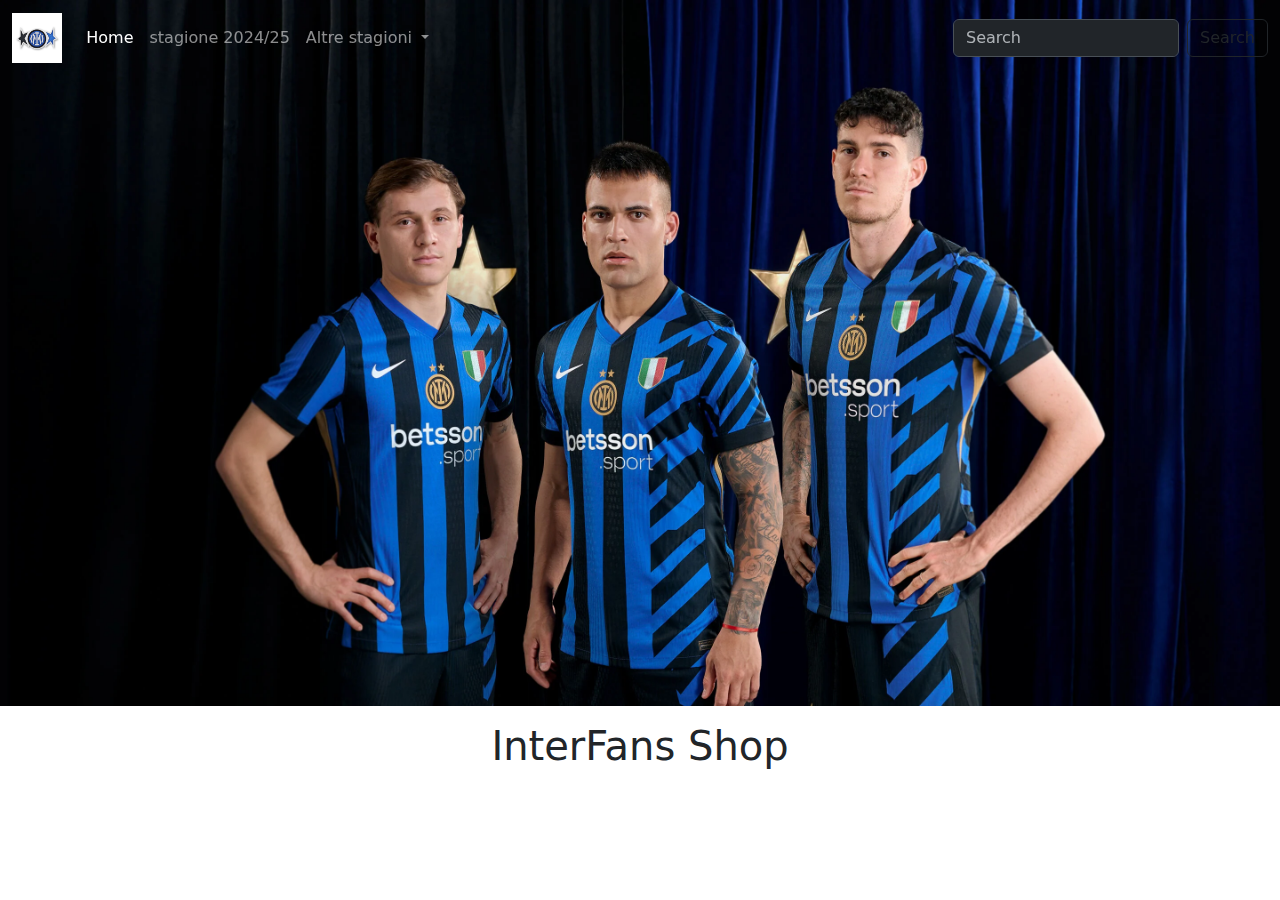
<file: index.html>
<!doctype html>
<html lang="en">
  <head>
    <meta charset="utf-8">
    <meta name="viewport" content="width=device-width, initial-scale=1">
    <title>InterFans Shop</title>
    <link href="https://cdn.jsdelivr.net/npm/bootstrap@5.3.3/dist/css/bootstrap.min.css" rel="stylesheet" integrity="sha384-QWTKZyjpPEjISv5WaRU9OFeRpok6YctnYmDr5pNlyT2bRjXh0JMhjY6hW+ALEwIH" crossorigin="anonymous">
  <link rel="stylesheet" href="assets/style.css">
</head>
  <body>
    <header class="bg-primary">
        <nav class="navbar navbar-expand-lg bg-body-primary position-fixed z-1" data-bs-theme="dark">
            <div class="container-fluid">
              <a class="navbar-brand logoNav " href="#"><img class="w-100" src="assets/images/23L034U44403_01.webp" alt=""></a>
              <button class="navbar-toggler" type="button" data-bs-toggle="collapse" data-bs-target="#navbarSupportedContent" aria-controls="navbarSupportedContent" aria-expanded="false" aria-label="Toggle navigation">
                <span class="navbar-toggler-icon"></span>
              </button>
              <div class="collapse navbar-collapse" id="navbarSupportedContent">
                <ul class="navbar-nav me-auto mb-2 mb-lg-0">
                  <li class="nav-item">
                    <a class="nav-link active" aria-current="page" href="#">Home</a>
                  </li>
                  <li class="nav-item">
                    <a class="nav-link" href="#">stagione 2024/25</a>
                  </li>
                  <li class="nav-item dropdown">
                    <a class="nav-link dropdown-toggle" href="#" role="button" data-bs-toggle="dropdown" aria-expanded="false">
                      Altre stagioni
                    </a>
                    <ul class="dropdown-menu">
                      <li><a class="dropdown-item" href="#">Stagione 2023/24</a></li>
                      <li><a class="dropdown-item" href="#">Stagione 2022/23</a></li>
                      <li><hr class="dropdown-divider"></li>
                      <li><a class="dropdown-item" href="#">Stagioni Precedenti</a></li>
                    </ul>
                  </li>
                 
                </ul>
                <form class="d-flex" role="search">
                  <input class="form-control me-2" type="search" placeholder="Search" aria-label="Search">
                  <button class="btn btn-outline-dark" type="submit">Search</button>
                </form>
              </div>
            </div>
          </nav>
          <img class="w-100 position-relative z-0" src="assets/images/DESKTOP_SLIDER_HOME_KIT_24-25.webp" alt="">
    </header>
    <main>
        <h1 class="text-center m-3" >InterFans Shop</h1>
        <div class="container">
            <div class="row" id="items-row">

            </div>
        </div>

    </main>
    
    <script src="https://cdn.jsdelivr.net/npm/bootstrap@5.3.3/dist/js/bootstrap.bundle.min.js" integrity="sha384-YvpcrYf0tY3lHB60NNkmXc5s9fDVZLESaAA55NDzOxhy9GkcIdslK1eN7N6jIeHz" crossorigin="anonymous"></script>
  <script src="assets/script.js"></script>
</body>
</html>
</file>
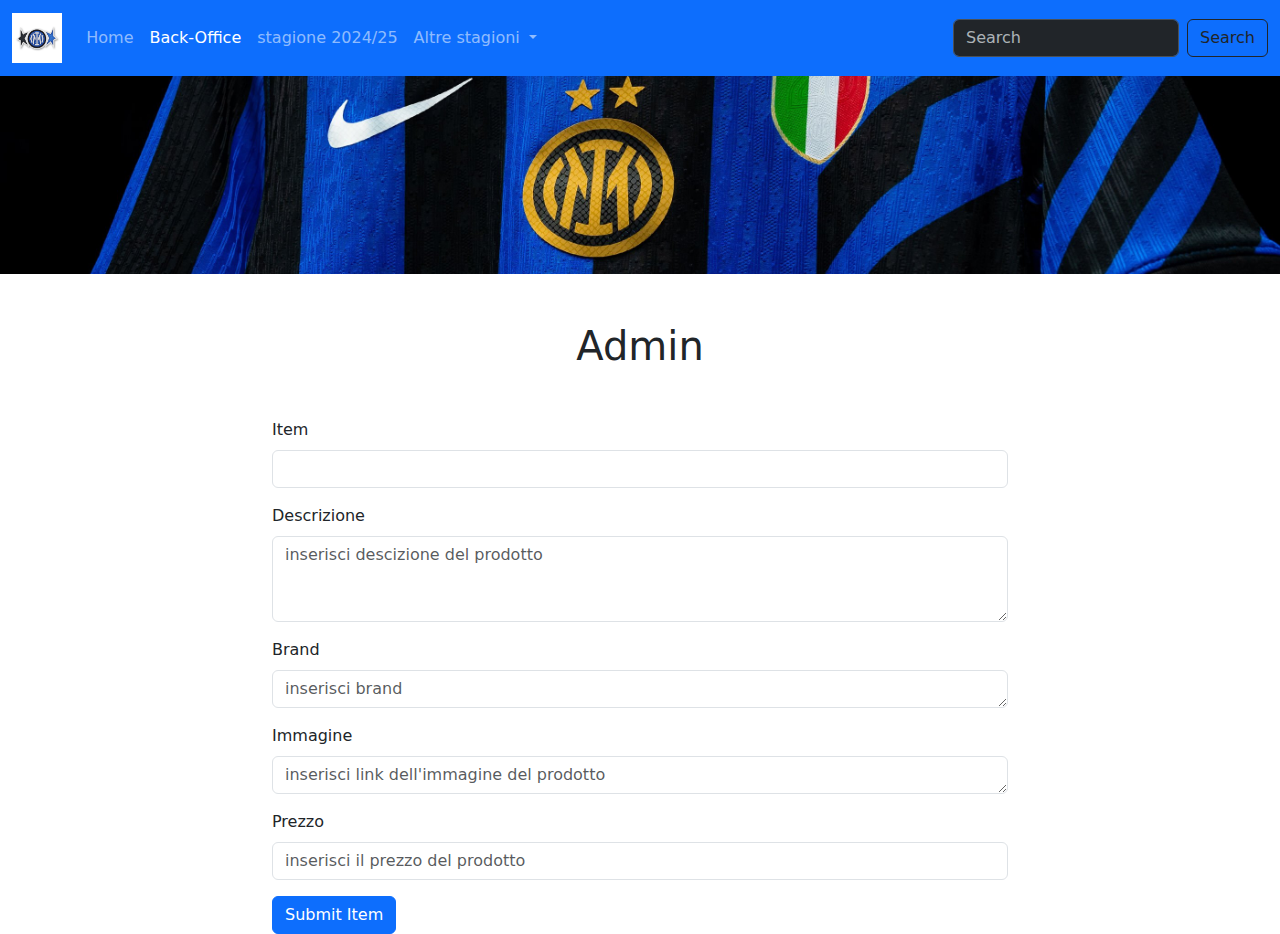
<file: backoffice.html>
<!doctype html>
<html lang="en">

<head>
    <meta charset="utf-8">
    <meta name="viewport" content="width=device-width, initial-scale=1">
    <title>InterFans Shop</title>
    <link href="https://cdn.jsdelivr.net/npm/bootstrap@5.3.3/dist/css/bootstrap.min.css" rel="stylesheet"
        integrity="sha384-QWTKZyjpPEjISv5WaRU9OFeRpok6YctnYmDr5pNlyT2bRjXh0JMhjY6hW+ALEwIH" crossorigin="anonymous">
    <link rel="stylesheet" href="assets/style.css">
</head>

<body>
    <header class="bg-primary">
        <nav class="navbar navbar-expand-lg bg-primary position-fixed z-1" data-bs-theme="dark">
            <div class="container-fluid">
                <a class="navbar-brand logoNav " href="#"><img class="w-100" src="assets/images/23L034U44403_01.webp"
                        alt=""></a>
                <button class="navbar-toggler" type="button" data-bs-toggle="collapse"
                    data-bs-target="#navbarSupportedContent" aria-controls="navbarSupportedContent"
                    aria-expanded="false" aria-label="Toggle navigation">
                    <span class="navbar-toggler-icon"></span>
                </button>
                <div class="collapse navbar-collapse" id="navbarSupportedContent">
                    <ul class="navbar-nav me-auto mb-2 mb-lg-0">
                        <li class="nav-item">
                            <a class="nav-link " aria-current="page" href="./index.html">Home</a>
                        </li>
                        <li class="nav-item">
                            <a class="nav-link active" aria-current="page" href="./backoffice.html">Back-Office</a>
                        </li>
                        <li class="nav-item">
                            <a class="nav-link" href="#">stagione 2024/25</a>
                        </li>
                        <li class="nav-item dropdown">
                            <a class="nav-link dropdown-toggle" href="#" role="button" data-bs-toggle="dropdown"
                                aria-expanded="false">
                                Altre stagioni
                            </a>
                            <ul class="dropdown-menu">
                                <li><a class="dropdown-item" href="#">Stagione 2023/24</a></li>
                                <li><a class="dropdown-item" href="#">Stagione 2022/23</a></li>
                                <li>
                                    <hr class="dropdown-divider">
                                </li>
                                <li><a class="dropdown-item" href="#">Stagioni Precedenti</a></li>
                            </ul>
                        </li>

                    </ul>
                    <form class="d-flex" role="search">
                        <input class="form-control me-2" type="search" placeholder="Search" aria-label="Search">
                        <button class="btn btn-outline-dark" type="submit">Search</button>
                    </form>
                </div>
            </div>
        </nav>
        <img class="w-100 position-relative z-0" src="assets/images/LANDING_HOMEKIT_24-25.jpg" alt="inter">
    </header>
    <main>
        <h1 class="text-center m-5">Admin</h1>
        <div class="container mt-3">
            <div class="row justify-content-center">
                <div class="col-12 col-md-8">
                    <form id="item-form">
                        <div class="mb-3">
                            <label for="name" class="form-label">Item</label>
                            <input type="text" class="form-control" id="name" required>
                        </div>

                        <div class="mb-3">
                            <label for="description" class="form-label">Descrizione</label>
                            <textarea id="description" rows="3" class="form-control"
                                placeholder="inserisci descizione del prodotto" required></textarea>
                        </div>
                        <div class="mb-3">
                            <label for="brand" class="form-label">Brand</label>
                            <textarea id="brand" rows="1" class="form-control" placeholder="inserisci brand"
                                required></textarea>
                        </div>
                        <div class="mb-3">
                            <label for="Image" class="form-label">Immagine</label>
                            <textarea id="image" rows="1" class="form-control"
                                placeholder="inserisci link dell'immagine del prodotto" required></textarea>
                        </div>
                        <div class="mb-3">
                            <label for="Price" class="form-label">Prezzo</label>
                            <input type="number" class="form-control" id="price"
                                placeholder="inserisci il prezzo del prodotto" required>
                        </div>
                        <button type="submit" class="btn btn-primary">Submit Item</button>
                    </form>
                </div>
            </div>
        </div>

    </main>

    <script src="https://cdn.jsdelivr.net/npm/bootstrap@5.3.3/dist/js/bootstrap.bundle.min.js"
        integrity="sha384-YvpcrYf0tY3lHB60NNkmXc5s9fDVZLESaAA55NDzOxhy9GkcIdslK1eN7N6jIeHz"
        crossorigin="anonymous"></script>
    <script src="assets/backoffice.js"></script>
</body>

</html>
</file>
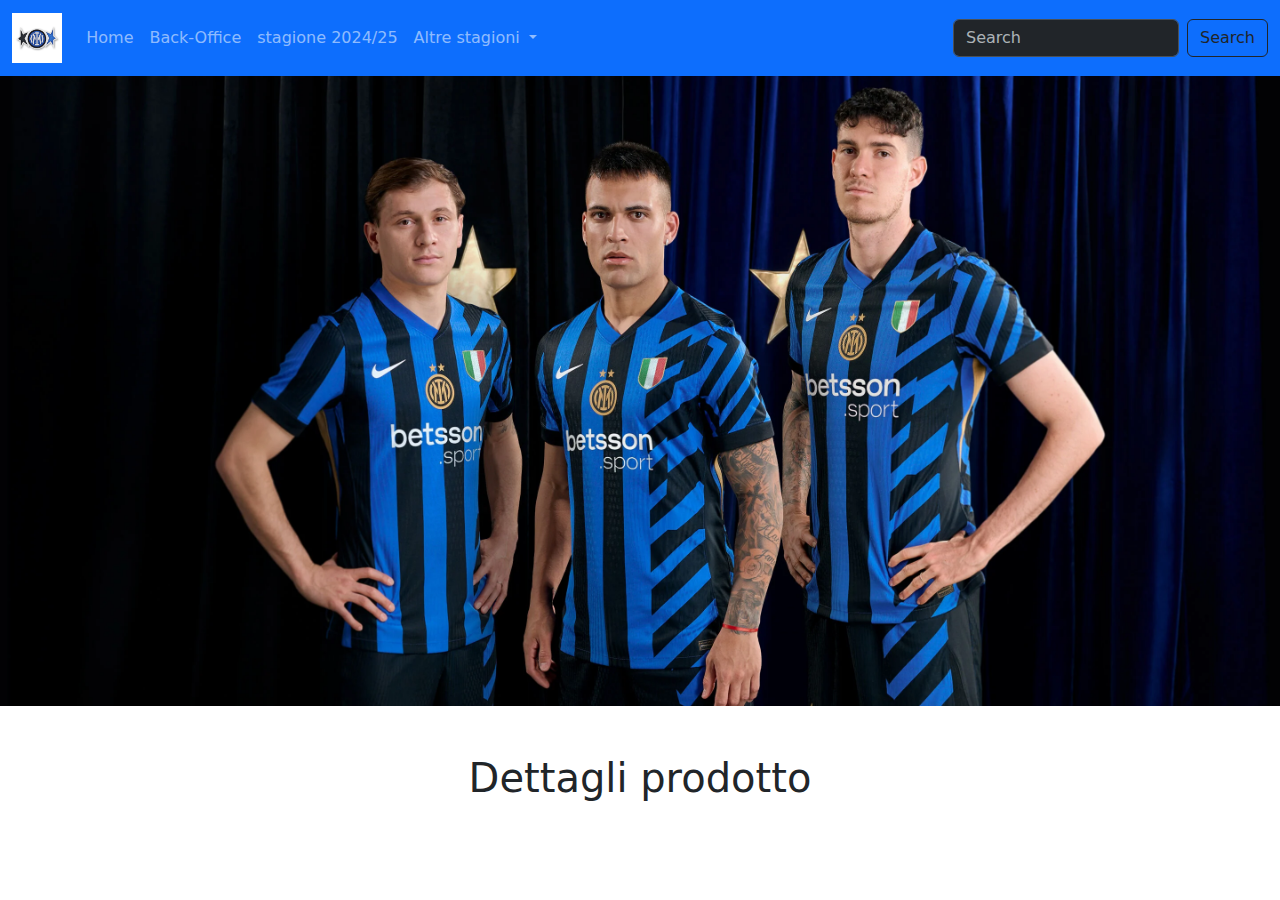
<file: details.html>
<!doctype html>
<html lang="en">

<head>
    <meta charset="utf-8">
    <meta name="viewport" content="width=device-width, initial-scale=1">
    <title>InterFans Shop</title>
    <link href="https://cdn.jsdelivr.net/npm/bootstrap@5.3.3/dist/css/bootstrap.min.css" rel="stylesheet"
        integrity="sha384-QWTKZyjpPEjISv5WaRU9OFeRpok6YctnYmDr5pNlyT2bRjXh0JMhjY6hW+ALEwIH" crossorigin="anonymous">
    <link rel="stylesheet" href="assets/style.css">
</head>

<body>
    <header class="bg-primary">
        <nav class="navbar navbar-expand-lg bg-primary position-fixed z-1" data-bs-theme="dark">
            <div class="container-fluid">
                <a class="navbar-brand logoNav " href="#"><img class="w-100" src="assets/images/23L034U44403_01.webp"
                        alt=""></a>
                <button class="navbar-toggler" type="button" data-bs-toggle="collapse"
                    data-bs-target="#navbarSupportedContent" aria-controls="navbarSupportedContent"
                    aria-expanded="false" aria-label="Toggle navigation">
                    <span class="navbar-toggler-icon"></span>
                </button>
                <div class="collapse navbar-collapse" id="navbarSupportedContent">
                    <ul class="navbar-nav me-auto mb-2 mb-lg-0">
                        <li class="nav-item">
                            <a class="nav-link" aria-current="page" href="./index.html">Home</a>
                        </li>
                        <li class="nav-item">
                            <a class="nav-link" aria-current="page" href="./backoffice.html">Back-Office</a>
                        </li>
                        <li class="nav-item">
                            <a class="nav-link" href="#">stagione 2024/25</a>
                        </li>
                        <li class="nav-item dropdown">
                            <a class="nav-link dropdown-toggle" href="#" role="button" data-bs-toggle="dropdown"
                                aria-expanded="false">
                                Altre stagioni
                            </a>
                            <ul class="dropdown-menu">
                                <li><a class="dropdown-item" href="#">Stagione 2023/24</a></li>
                                <li><a class="dropdown-item" href="#">Stagione 2022/23</a></li>
                                <li>
                                    <hr class="dropdown-divider">
                                </li>
                                <li><a class="dropdown-item" href="#">Stagioni Precedenti</a></li>
                            </ul>
                        </li>

                    </ul>
                    <form class="d-flex" role="search">
                        <input class="form-control me-2" type="search" placeholder="Search" aria-label="Search">
                        <button class="btn btn-outline-dark" type="submit">Search</button>
                    </form>
                </div>
            </div>
        </nav>
        <img class="w-100 position-relative z-0" src="assets/images/DESKTOP_SLIDER_HOME_KIT_24-25.webp" alt="inter">
    </header>
    <main>
        <h1 class="text-center m-5">Dettagli prodotto</h1>
        <div class="container mt-3">
            <div class="row " id="details-row">
                
            </div>
        </div>

    </main>

    <script src="https://cdn.jsdelivr.net/npm/bootstrap@5.3.3/dist/js/bootstrap.bundle.min.js"
        integrity="sha384-YvpcrYf0tY3lHB60NNkmXc5s9fDVZLESaAA55NDzOxhy9GkcIdslK1eN7N6jIeHz"
        crossorigin="anonymous"></script>
    <script src="assets/script.js"></script>
</body>

</html>
</file>
<file: assets/style.css>
.logoNav {
    width: 4%;
}
</file>
